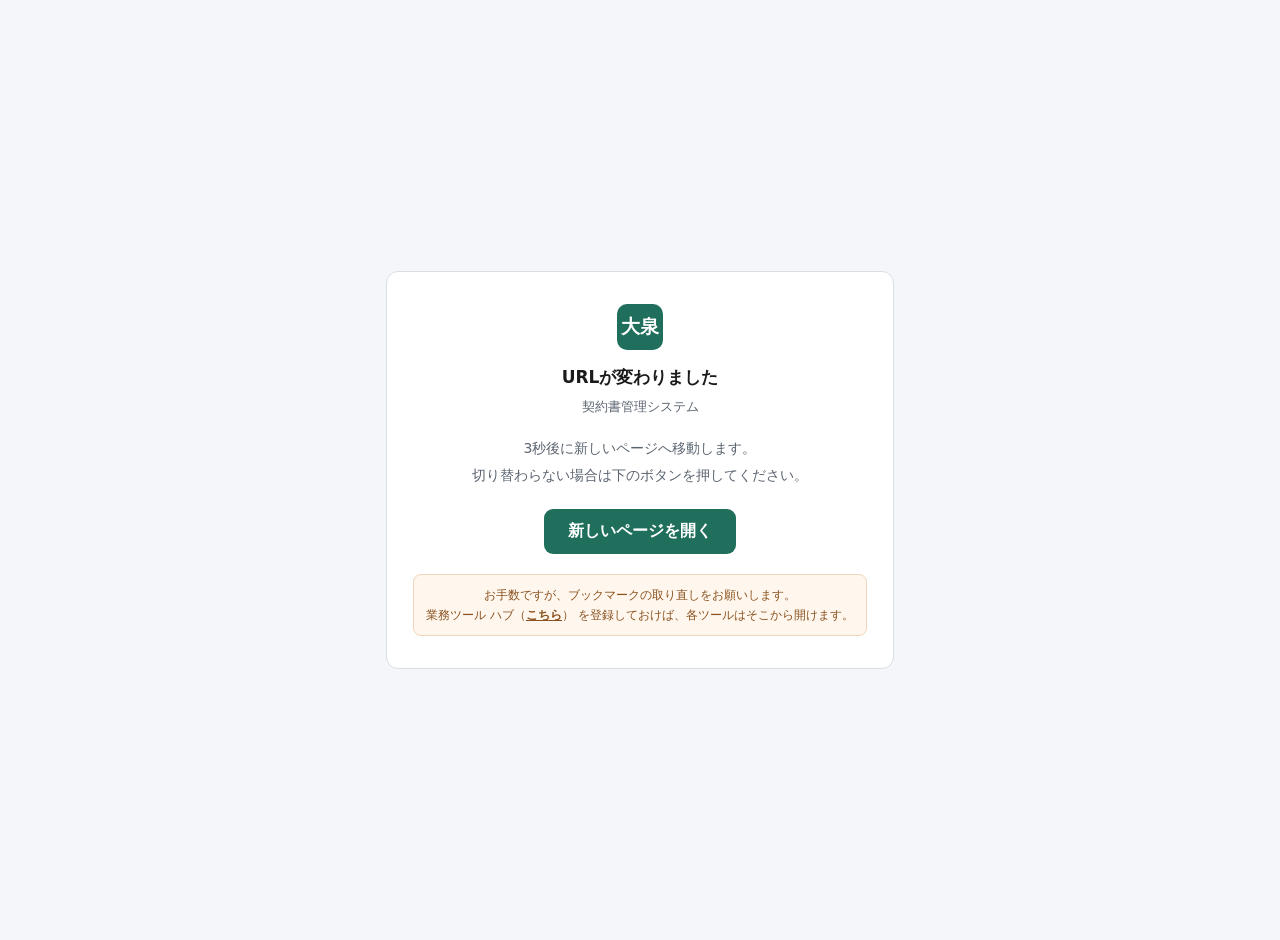
<file: index.html>
<!DOCTYPE html>
<html lang="ja">
<head>
<meta charset="UTF-8">
<meta name="viewport" content="width=device-width, initial-scale=1.0">
<meta name="robots" content="noindex,nofollow,noarchive">
<meta http-equiv="refresh" content="3; url=https://osaka-daisen.github.io/oizumi-contract/">
<title>契約書管理システム｜URLが変わりました</title>
<style>
  body{margin:0;background:#f4f6f9;color:#1a1a1a;min-height:100vh;display:flex;
    align-items:center;justify-content:center;padding:20px;
    font-family:"Hiragino Kaku Gothic ProN","Yu Gothic","Meiryo",system-ui,sans-serif}
  .box{background:#fff;border:1px solid #d9dee5;border-radius:12px;padding:32px 26px;
    max-width:480px;text-align:center}
  .logo{width:46px;height:46px;border-radius:10px;background:#1f6f5c;color:#fff;
    display:flex;align-items:center;justify-content:center;font-weight:700;font-size:19px;
    margin:0 auto 16px}
  h1{font-size:17px;margin:0 0 6px}
  .name{font-size:13px;color:#5b6470;margin:0 0 16px}
  p{font-size:14px;color:#5b6470;line-height:1.9;margin:0 0 20px}
  a{display:inline-block;background:#1f6f5c;color:#fff;text-decoration:none;
    padding:12px 24px;border-radius:9px;font-weight:700}
  .note{font-size:12px;color:#8a5220;background:#fff7ed;border:1px solid #f0d5b8;
    border-radius:8px;padding:10px 12px;margin-top:20px;line-height:1.7}
</style>
</head>
<body>
  <div class="box">
    <div class="logo">大泉</div>
    <h1>URLが変わりました</h1>
    <p class="name">契約書管理システム</p>
    <p>3秒後に新しいページへ移動します。<br>切り替わらない場合は下のボタンを押してください。</p>
    <a href="https://osaka-daisen.github.io/oizumi-contract/">新しいページを開く</a>
    <div class="note">
      お手数ですが、ブックマークの取り直しをお願いします。<br>
      業務ツール ハブ（<a href="https://osaka-daisen.github.io/daisen-tools/"
      style="background:none;color:#8a5220;padding:0;text-decoration:underline;font-weight:700">こちら</a>）
      を登録しておけば、各ツールはそこから開けます。
    </div>
  </div>
  <script>setTimeout(function(){location.replace('https://osaka-daisen.github.io/oizumi-contract/');},3000);</script>
</body>
</html>
</file>
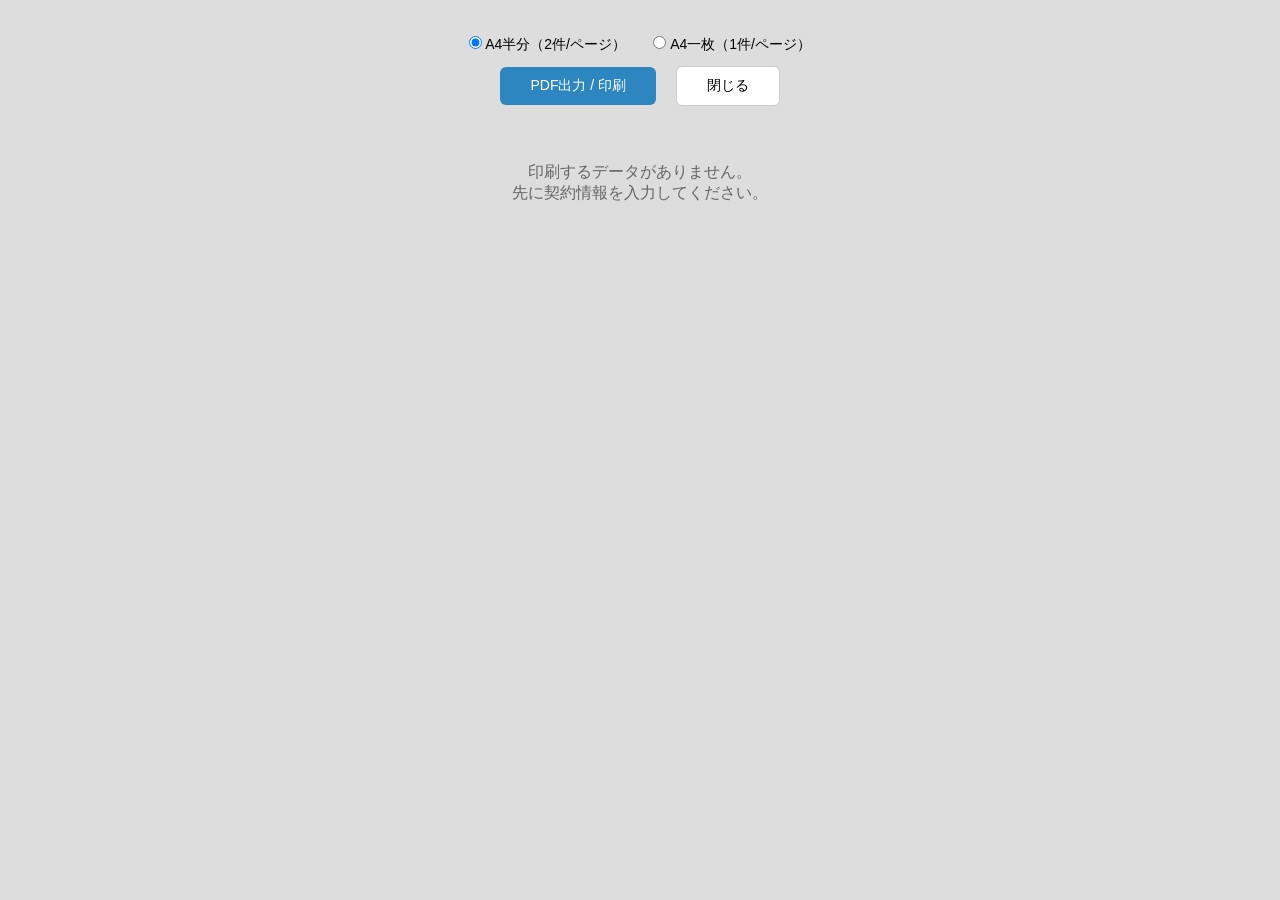
<file: print.html>
<!DOCTYPE html>
<html lang="ja">
<head>
    <meta charset="UTF-8">
    <meta name="viewport" content="width=device-width, initial-scale=1.0">
    <title>契約書メモ 印刷</title>
    <style>
        @page {
            size: A4 portrait;
            margin: 8mm 10mm;
        }

        * {
            margin: 0;
            padding: 0;
            box-sizing: border-box;
        }

        body {
            font-family: 'Meiryo', 'MS Gothic', 'Yu Gothic', sans-serif;
            font-size: 9pt;
            color: #000;
            -webkit-print-color-adjust: exact;
            print-color-adjust: exact;
        }

        .contract-form {
            width: 190mm;
            height: 133mm;
            border: 2px solid #000;
            page-break-inside: avoid;
            margin-bottom: 2mm;
            position: relative;
            overflow: hidden;
        }

        .page-break {
            page-break-before: always;
        }

        table {
            width: 100%;
            border-collapse: collapse;
            table-layout: fixed;
        }

        td {
            border: 1px solid #999;
            padding: 2px 4px;
            vertical-align: middle;
            font-size: 8.5pt;
            line-height: 1.4;
            height: 7mm;
            overflow: hidden;
        }

        .label {
            background-color: #f5f5f5;
            font-weight: bold;
            font-size: 8pt;
            white-space: nowrap;
        }

        .header-row td {
            border-top: 2px solid #000;
            height: 6mm;
            font-size: 8pt;
        }

        .section-top td {
            border-top: 2px solid #000;
        }

        .val {
            font-size: 9.5pt;
            font-weight: bold;
            color: #003;
        }

        .small {
            font-size: 7pt;
            color: #555;
        }

        .circle {
            border: 1px solid #c00;
            border-radius: 50%;
            padding: 0 3px;
            font-weight: bold;
            color: #c00;
        }

        col.c-a { width: 12.5%; }
        col.c-b { width: 11.8%; }
        col.c-c { width: 8.7%; }
        col.c-d { width: 9.9%; }
        col.c-e { width: 10.2%; }
        col.c-f { width: 9.4%; }
        col.c-g { width: 11.8%; }
        col.c-h { width: 10.3%; }
        col.c-i { width: 15.4%; }

        .bottom-thick td {
            border-bottom: 2px solid #000;
        }

        .no-border-bottom td {
            border-bottom: none;
        }

        .tanto-cell {
            font-size: 8pt;
        }

        @media screen {
            body {
                background: #ddd;
                padding: 20px;
            }
            .contract-form {
                background: white;
                margin: 10px auto;
                box-shadow: 0 2px 8px rgba(0,0,0,0.2);
            }
        }

        @media print {
            body { background: white; }
            .print-controls { display: none !important; }
            .label { background-color: #f5f5f5 !important; }
        }

        .print-controls {
            text-align: center;
            margin: 16px;
            font-family: 'Meiryo', sans-serif;
        }

        .print-controls button {
            padding: 10px 30px;
            font-size: 14px;
            cursor: pointer;
            margin: 0 8px;
            border-radius: 6px;
            border: 1px solid #ccc;
        }

        .print-controls .btn-print {
            background: #2e86c1;
            color: white;
            border: none;
        }

        .print-controls .btn-back {
            background: white;
        }

        .size-toggle {
            margin: 12px;
            text-align: center;
        }

        .size-toggle label {
            margin: 0 12px;
            cursor: pointer;
            font-size: 14px;
        }

        .error-msg {
            text-align: center;
            padding: 40px;
            font-size: 16px;
            color: #666;
        }
    </style>
</head>
<body>
    <div class="print-controls">
        <div class="size-toggle">
            <label><input type="radio" name="size" value="half" checked onchange="rerender()"> A4半分（2件/ページ）</label>
            <label><input type="radio" name="size" value="full" onchange="rerender()"> A4一枚（1件/ページ）</label>
        </div>
        <button class="btn-print" onclick="doPrint()">PDF出力 / 印刷</button>
        <button class="btn-back" onclick="window.close()">閉じる</button>
        <p id="print-hint" style="margin-top:8px;font-size:12px;color:#888;display:none;">
            ※ 印刷設定で「用紙サイズ: A4」「余白: なし or 最小」に設定してください
        </p>
    </div>
    <div id="forms-container"></div>

    <script>
        var STORAGE_KEY = 'oizumi_contracts';

        function loadContracts() {
            try {
                var data = localStorage.getItem(STORAGE_KEY);
                return data ? JSON.parse(data) : [];
            } catch (e) {
                return [];
            }
        }

        var params = new URLSearchParams(window.location.search);
        var idParam = params.get('ids');
        var ids = idParam ? idParam.split(',') : null;

        function getContracts() {
            var all = loadContracts();
            if (ids) {
                return all.filter(function(c) { return ids.indexOf(c.id) !== -1; });
            }
            return all;
        }

        function esc(s) {
            if (!s) return '';
            var d = document.createElement('div');
            d.textContent = s;
            return d.innerHTML;
        }

        function circleIf(val, option) {
            return val === option
                ? '<span class="circle">' + option + '</span>'
                : option;
        }

        function checkedGomi(types, type) {
            if (!types) return type;
            return types.indexOf(type) !== -1
                ? '<span class="circle">' + type + '</span>'
                : type;
        }

        function formatAmount(val) {
            if (!val) return '';
            return Number(val).toLocaleString();
        }

        function doPrint() {
            document.getElementById('print-hint').style.display = 'block';
            setTimeout(function() {
                window.print();
            }, 300);
        }

        function buildForm(c, isFull) {
            var heightStyle = isFull ? 'height:277mm;' : 'height:133mm;';
            var fontSize = isFull ? 'font-size:11pt;' : '';
            var labelSize = isFull ? 'font-size:10pt;' : '';
            var valSize = isFull ? 'font-size:12pt;' : '';
            var smallSize = isFull ? 'font-size:9pt;' : '';

            // 〆日・支払日の表示
            var shimebiDisplay = '　　';
            if (c.shimebiType === '末') {
                shimebiDisplay = '<span class="circle">末</span>';
            } else if (c.shimebiDate) {
                shimebiDisplay = c.shimebiDate + '日';
            }

            var shiharaiBiDisplay = '　　';
            if (c.shiharaiBiType === '末') {
                shiharaiBiDisplay = '<span class="circle">末</span>';
            } else if (c.shiharaiBiDate) {
                shiharaiBiDisplay = c.shiharaiBiDate;
            }

            // 請求先が同上の場合（TELは常に実際の値を表示）
            var seikyuName = c.seikyuDojou ? '同上' : esc(c.seikyuName);
            var seikyuAddress = c.seikyuDojou ? '〃' : esc(c.seikyuAddress);
            var seikyuBldg = c.seikyuDojou ? '〃' : esc(c.seikyuBldg);
            var seikyuTel = esc(c.seikyuTel);

            // 支払方法の詳細
            var shiharaiDetail = '';
            if (c.shiharaiMethod === '振込') {
                shiharaiDetail = '振込（振込人名：' + esc(c.furikomiName) + '）';
            } else if (c.shiharaiMethod === '自動引落') {
                shiharaiDetail = '自動引落（申込用紙 ' + circleIf(c.moushikomiYoushi, '渡し済') + ' ・ ' + circleIf(c.moushikomiYoushi, '郵送') + '）（開始するまで ' + circleIf(c.kaishiMade, '振込') + ' ・ ' + circleIf(c.kaishiMade, '集金') + '）';
            } else if (c.shiharaiMethod === '集金') {
                shiharaiDetail = '集金（定休日：' + esc(c.teikyubi) + '　集金可能時間帯：' + esc(c.shuukinJikan) + '）';
            }

            // 初回収集日フォーマット
            var shushuuDate = '';
            if (c.shokaiShushuubi) {
                var d1 = new Date(c.shokaiShushuubi);
                shushuuDate = (d1.getMonth()+1) + '月' + d1.getDate() + '日';
            }
            var nyuukinDate = '';
            if (c.shokaiNyuukinbi) {
                var d2 = new Date(c.shokaiNyuukinbi);
                nyuukinDate = (d2.getMonth()+1) + '月' + d2.getDate() + '日';
            }

            var gomi = c.gomiType || [];
            var nyuukinTsuki = c.shokaiNyuukinTsuki ? '（' + esc(c.shokaiNyuukinTsuki) + '）' : '';
            var nenmatsuAmtStr = c.nenmatsuAmount ? '（12月 ' + formatAmount(c.nenmatsuAmount) + '円加算）' : '';
            var nenshiAmtStr = c.nenshiAmount ? '（1月 ' + formatAmount(c.nenshiAmount) + '円加算）' : '';
            var keiyakuAmtStr = c.keiyakuGaku ? formatAmount(c.keiyakuGaku) + '円' : '';

            var html = ''
            + '<div class="contract-form" style="' + heightStyle + fontSize + '">'
            + '<table>'
            + '<colgroup>'
            + '<col class="c-a"><col class="c-b"><col class="c-c"><col class="c-d">'
            + '<col class="c-e"><col class="c-f"><col class="c-g"><col class="c-h"><col class="c-i">'
            + '</colgroup>'

            // Row 1: No.
            + '<tr class="header-row">'
            + '<td colspan="3" style="border-right:1px solid #999;border-left:none;border-bottom:1px solid #999;border-top:2px solid #000;"></td>'
            + '<td class="label" style="' + labelSize + '">得意先No.</td>'
            + '<td colspan="2" class="val" style="' + valSize + '">' + esc(c.tokuisakiNo) + '</td>'
            + '<td class="label" style="' + labelSize + '">現場No.</td>'
            + '<td colspan="2" class="val" style="' + valSize + '">' + esc(c.genbaNo) + '</td>'
            + '</tr>'

            // Row 2: 現場名
            + '<tr>'
            + '<td class="label" style="' + labelSize + '">現場名</td>'
            + '<td colspan="5" class="val" style="' + valSize + '">' + esc(c.genbaName) + '</td>'
            + '<td class="label" style="' + labelSize + '">契約担当名</td>'
            + '<td colspan="2" class="val" style="' + valSize + '">' + esc(c.keiyakuTanto) + '</td>'
            + '</tr>'

            // Row 3: 現場住所
            + '<tr>'
            + '<td class="label" style="' + labelSize + '">現場住所</td>'
            + '<td colspan="8" class="val" style="' + valSize + '">' + esc(c.genbaAddress) + '</td>'
            + '</tr>'

            // Row 4: ﾋﾞﾙ名・TEL
            + '<tr>'
            + '<td class="label" style="' + labelSize + '">ﾋﾞﾙ・ﾏﾝｼｮﾝ名</td>'
            + '<td colspan="4" class="val" style="' + valSize + '">' + esc(c.genbaBldg) + '</td>'
            + '<td class="label" style="' + labelSize + '">TEL</td>'
            + '<td colspan="3" class="val" style="' + valSize + '">' + esc(c.genbaTel) + '</td>'
            + '</tr>'

            // Row 5: 請求先名・契約額
            + '<tr class="section-top">'
            + '<td class="label" style="' + labelSize + '">請求先名</td>'
            + '<td colspan="4" class="val" style="' + valSize + '">' + seikyuName + '</td>'
            + '<td class="label" style="' + labelSize + '">契約額</td>'
            + '<td colspan="3" class="val" style="' + valSize + '">' + keiyakuAmtStr + '　<span class="small" style="' + smallSize + '">（ ' + circleIf(c.taxType, '税抜') + ' ・ ' + circleIf(c.taxType, '税込') + ' ）</span></td>'
            + '</tr>'

            // Row 6: 請求先住所
            + '<tr>'
            + '<td class="label" style="' + labelSize + '">請求先住所</td>'
            + '<td colspan="8" class="val" style="' + valSize + '">' + seikyuAddress + '</td>'
            + '</tr>'

            // Row 7: ﾋﾞﾙ名・TEL
            + '<tr>'
            + '<td class="label" style="' + labelSize + '">ﾋﾞﾙ・ﾏﾝｼｮﾝ名</td>'
            + '<td colspan="4" class="val" style="' + valSize + '">' + seikyuBldg + '</td>'
            + '<td class="label" style="' + labelSize + '">TEL</td>'
            + '<td colspan="3" class="val" style="' + valSize + '">' + seikyuTel + '</td>'
            + '</tr>'

            // Row 8: 相手担当者
            + '<tr>'
            + '<td class="label" style="' + labelSize + '">相手担当者</td>'
            + '<td colspan="3" class="val" style="' + valSize + '">' + esc(c.aiteTanto) + '</td>'
            + '<td class="label" style="' + labelSize + '">役職等</td>'
            + '<td colspan="2" style="' + fontSize + '"><span class="small" style="' + smallSize + '">' + circleIf(c.yakushoku, 'ｵｰﾅｰ') + '・店長・</span></td>'
            + '<td class="label" style="' + labelSize + '">業種別番号</td>'
            + '<td class="val" style="' + valSize + '">' + esc(c.gyoushuNo) + '</td>'
            + '</tr>'

            // Row 9: 支払方法 〆日
            + '<tr>'
            + '<td class="label" rowspan="3" style="' + labelSize + '">支払方法</td>'
            + '<td colspan="8" style="' + fontSize + '">〆日（ ' + shimebiDisplay + ' ）/　' + circleIf(c.shiharaiTsuki, '当月') + ' ・ ' + circleIf(c.shiharaiTsuki, '翌月') + ' ・ ' + circleIf(c.shiharaiTsuki, '翌々月') + '　（ ' + shiharaiBiDisplay + ' ）日払</td>'
            + '</tr>'

            // Row 10: 振込・自動引落
            + '<tr>'
            + '<td colspan="8" style="font-size:7.5pt;' + smallSize + '">' + (shiharaiDetail || '振込（振込人名：　　　）/ 自動引落（申込用紙 渡し済 ・ 郵送）（開始するまで 振込 ・ 集金）') + '</td>'
            + '</tr>'

            // Row 11: 集金
            + '<tr>'
            + '<td colspan="8" style="font-size:7.5pt;' + smallSize + '">' + (c.shiharaiMethod === '集金' ? shiharaiDetail : '集金（定休日：　　　　集金可能時間帯：　　　　）') + '</td>'
            + '</tr>'

            // Row 12: 初回収集日・入金日
            + '<tr>'
            + '<td class="label" style="' + labelSize + '">初回収集日</td>'
            + '<td colspan="2" class="val" style="' + valSize + '">' + shushuuDate + '</td>'
            + '<td class="label" style="' + labelSize + '">初回入金日</td>'
            + '<td colspan="3" class="val" style="' + valSize + '">' + nyuukinDate + nyuukinTsuki + '</td>'
            + '<td class="label" style="' + labelSize + '">車番</td>'
            + '<td class="val" style="' + valSize + '">' + esc(c.kurumaBan) + '</td>'
            + '</tr>'

            // Row 13: 無料ｻｰﾋﾞｽ期間
            + '<tr class="section-top">'
            + '<td class="label" colspan="5" style="' + labelSize + '">無料ｻｰﾋﾞｽ期間：<span class="val" style="' + valSize + '">' + esc(c.muryouKikan) + '</span></td>'
            + '<td colspan="2" style="' + fontSize + '">日曜回収（ ' + circleIf(c.nichiyouKaishu, '有') + ' ・ ' + circleIf(c.nichiyouKaishu, '無') + ' ）</td>'
            + '<td class="tanto-cell" style="' + labelSize + '">バケツ</td>'
            + '<td style="' + fontSize + '">' + circleIf(c.baketsu, '無') + ' ・ ' + circleIf(c.baketsu, '有') + '</td>'
            + '</tr>'

            // Row 14: 他サービス
            + '<tr>'
            + '<td class="label" style="' + labelSize + '">他サービス</td>'
            + '<td colspan="4" style="' + fontSize + '">年末加算' + circleIf(c.nenmatsuKasan, 'なし') + '・' + circleIf(c.nenmatsuKasan, 'あり') + nenmatsuAmtStr + '</td>'
            + '<td colspan="2" style="' + fontSize + '">年始回収（ ' + circleIf(c.nenshi, '有') + ' ・ ' + circleIf(c.nenshi, '無') + ' ）</td>'
            + '<td colspan="2" style="' + fontSize + '">' + nenshiAmtStr + '</td>'
            + '</tr>'

            // Row 15: 区分
            + '<tr>'
            + '<td colspan="7" style="' + fontSize + '">'
            + circleIf(c.category, '新規') + '・' + circleIf(c.category, '地盤') + '・' + circleIf(c.category, 'ｵｰﾅｰ変更') + '・' + circleIf(c.category, '社名変更') + '・' + circleIf(c.category, '書換') + '・' + circleIf(c.category, '値上') + '・' + circleIf(c.category, '値下') + '・その他（' + esc(c.categoryOther) + '）'
            + '</td>'
            + '<td class="label tanto-cell" style="' + labelSize + '">営業</td>'
            + '<td class="val" style="' + valSize + '">' + esc(c.eigyou) + '</td>'
            + '</tr>'

            // Row 16: ゴミの種類
            + '<tr>'
            + '<td style="' + labelSize + '">ゴミの種類：</td>'
            + '<td colspan="6" style="' + fontSize + '">' + checkedGomi(gomi, '紙くず') + ' ・ ' + checkedGomi(gomi, '木くず') + ' ・ ' + checkedGomi(gomi, '繊維くず') + ' ・ ' + checkedGomi(gomi, '動植物性残渣') + ' ・その他（' + esc(c.gomiOther) + '）</td>'
            + '<td class="label tanto-cell" style="' + labelSize + '">管理</td>'
            + '<td class="val" style="' + valSize + '">' + esc(c.kanri) + '</td>'
            + '</tr>'

            // Row 17: 備考・事務
            + '<tr class="no-border-bottom">'
            + '<td colspan="7" rowspan="2" style="vertical-align:top;' + fontSize + '"><span class="small" style="' + smallSize + '">備考：</span>' + esc(c.bikou) + '</td>'
            + '<td class="label tanto-cell" style="' + labelSize + '">事務</td>'
            + '<td class="val" style="' + valSize + '">' + esc(c.jimu) + '</td>'
            + '</tr>'

            // Row 18
            + '<tr class="bottom-thick">'
            + '<td colspan="2" style="border-top:none;"></td>'
            + '</tr>'

            + '</table>'
            + '</div>';

            return html;
        }

        function rerender() {
            try {
                var isFull = document.querySelector('input[name="size"]:checked').value === 'full';
                var contracts = getContracts();
                var container = document.getElementById('forms-container');

                if (contracts.length === 0) {
                    container.innerHTML = '<p class="error-msg">印刷するデータがありません。<br>先に契約情報を入力してください。</p>';
                    return;
                }

                var htmlParts = [];
                for (var i = 0; i < contracts.length; i++) {
                    var formHtml = buildForm(contracts[i], isFull);
                    // 改ページ挿入
                    if (isFull && i > 0) {
                        formHtml = formHtml.replace('class="contract-form"', 'class="contract-form page-break"');
                    } else if (!isFull && i > 0 && i % 2 === 0) {
                        formHtml = formHtml.replace('class="contract-form"', 'class="contract-form page-break"');
                    }
                    htmlParts.push(formHtml);
                }
                container.innerHTML = htmlParts.join('');
            } catch (e) {
                document.getElementById('forms-container').innerHTML = '<p class="error-msg">エラーが発生しました: ' + e.message + '</p>';
            }
        }

        rerender();
    </script>
</body>
</html>
</file>
